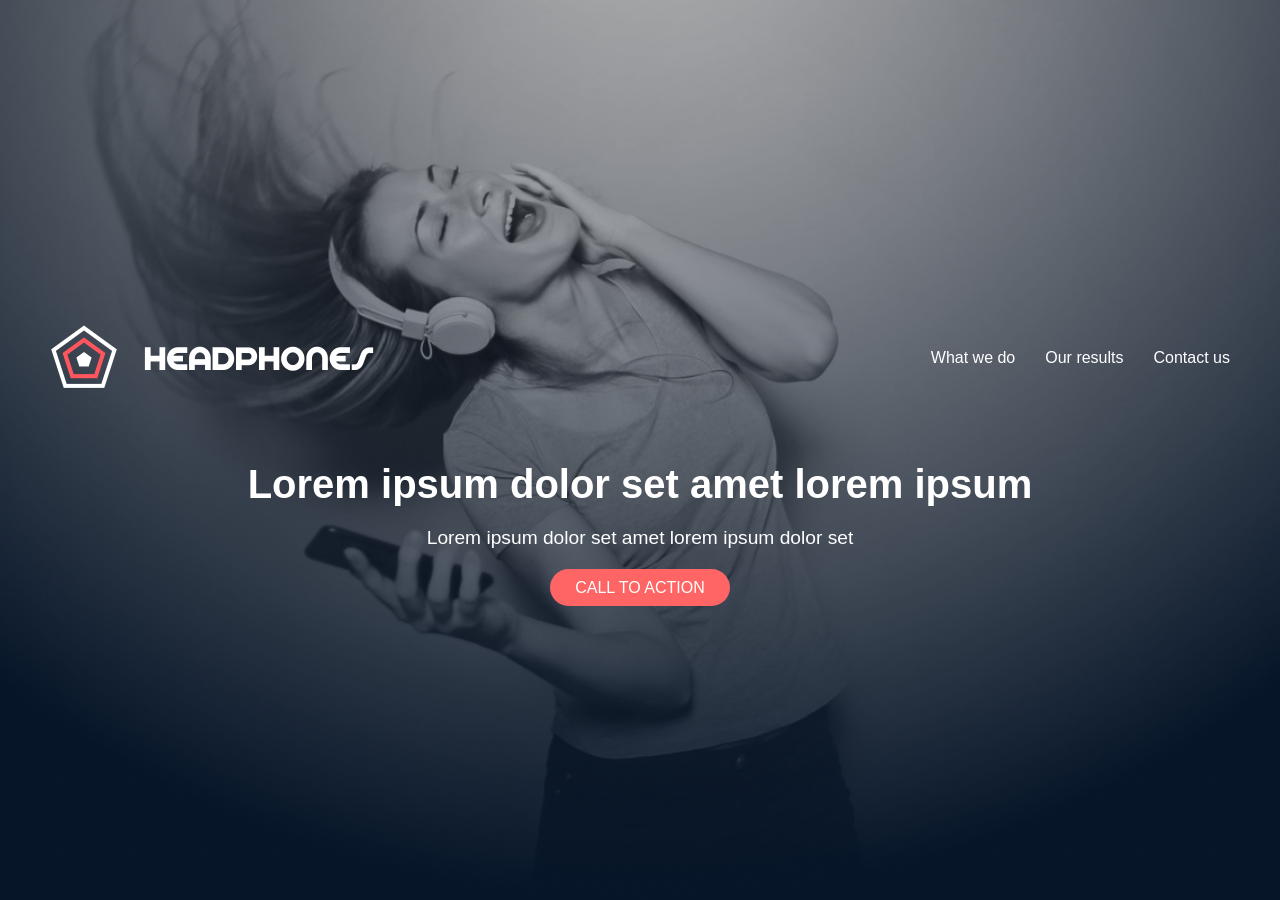
<file: 0-index.html>
<!DOCTYPE html>
<html lang="en">
  <head>
    <meta charset="UTF-8" />
    <title>Headphones</title>
    <meta name="viewport" content="width=device-width, initial-scale=1.0" />
    <link rel="stylesheet" href="0-styles.css" />
  </head>
  <body>
    <header class="hero">
      <div class="container">
        <div class="logo">
          <img src="images/logo_headphones.png" alt="Headphones logo" />
        </div>
        <nav class="navbar">
          <ul>
            <li><a href="#">What we do</a></li>
            <li><a href="#">Our results</a></li>
            <li><a href="#">Contact us</a></li>
          </ul>
        </nav>
      </div>

      <div class="hero-text">
        <h1>Lorem ipsum dolor set amet lorem ipsum</h1>
        <p>Lorem ipsum dolor set amet lorem ipsum dolor set</p>
        <a class="btn" href="#">CALL TO ACTION</a>
      </div>
    </header>
  </body>
</html>
</file>
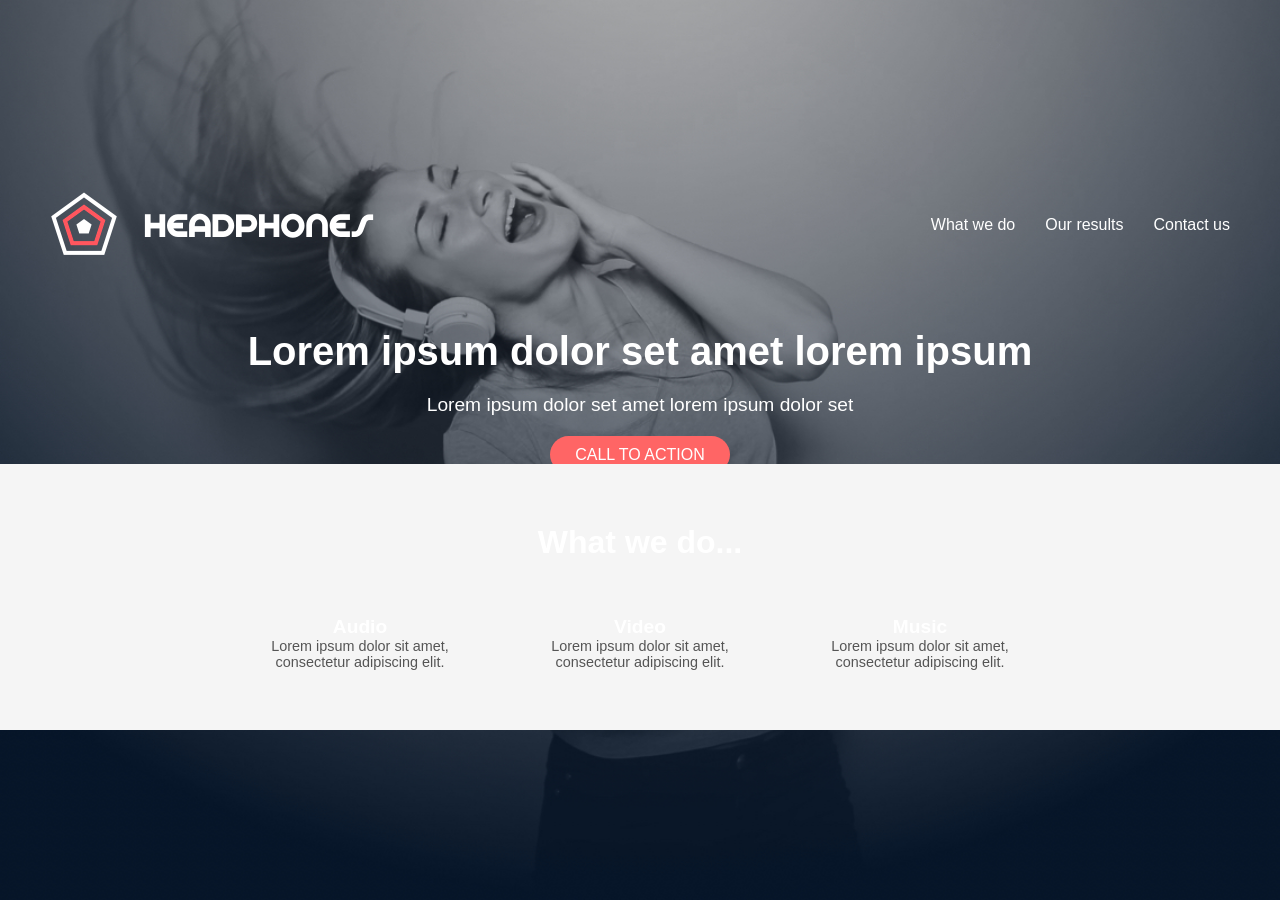
<file: 1-index.html>
<!DOCTYPE html>
<html lang="en">
  <head>
    <meta charset="UTF-8" />
    <title>Headphones</title>
    <meta name="viewport" content="width=device-width, initial-scale=1.0" />
    <link rel="stylesheet" href="1-styles.css" />
  </head>
  <body>
    <header class="hero">
      <div class="container">
        <div class="logo">
          <img src="images/logo_headphones.png" alt="Headphones logo" />
        </div>
        <nav class="navbar">
          <ul>
            <li><a href="#">What we do</a></li>
            <li><a href="#">Our results</a></li>
            <li><a href="#">Contact us</a></li>
          </ul>
        </nav>
      </div>

      <div class="hero-text">
        <h1>Lorem ipsum dolor set amet lorem ipsum</h1>
        <p>Lorem ipsum dolor set amet lorem ipsum dolor set</p>
        <a class="btn" href="#">CALL TO ACTION</a>
      </div>
      <section class="what-we-do">
  <h2>What we do...</h2>
  <div class="features">
    <div class="feature">
      <span class="holberton_school-icon-ic_sound"></span>
      <h3>Audio</h3>
      <p>Lorem ipsum dolor sit amet, consectetur adipiscing elit.</p>
    </div>
    <div class="feature">
      <span class="holberton_school-icon-ic_video"></span>
      <h3>Video</h3>
      <p>Lorem ipsum dolor sit amet, consectetur adipiscing elit.</p>
    </div>
    <div class="feature">
      <span class="holberton_school-icon-ic_music"></span>
      <h3>Music</h3>
      <p>Lorem ipsum dolor sit amet, consectetur adipiscing elit.</p>
    </div>
  </div>
</section>

    </header>
  </body>
</html>
</file>
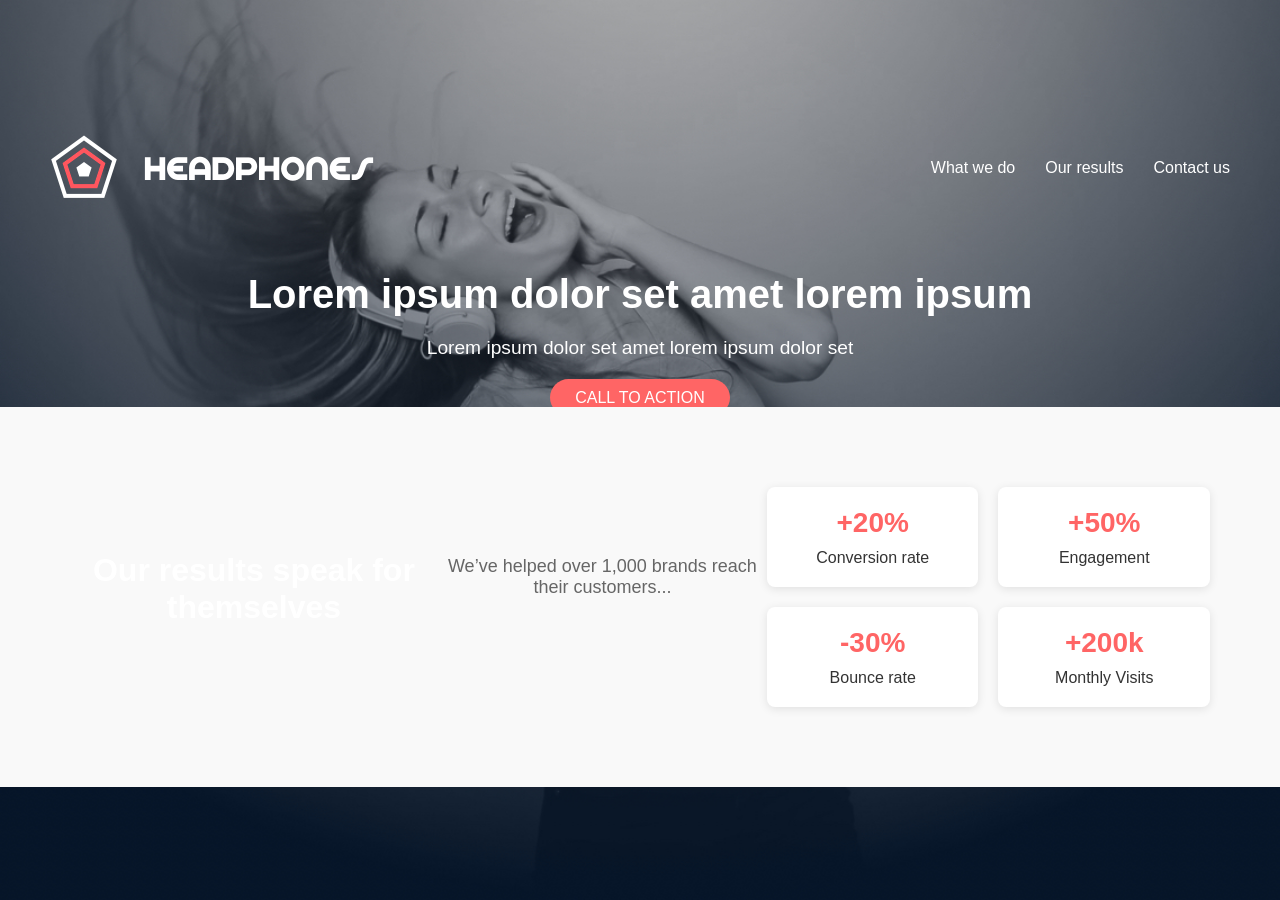
<file: 2-index.html>
<!DOCTYPE html>
<html lang="en">
  <head>
    <meta charset="UTF-8" />
    <title>Headphones</title>
    <meta name="viewport" content="width=device-width, initial-scale=1.0" />
    <link rel="stylesheet" href="2-styles.css" />
  </head>
  <body>
    <header class="hero">
      <div class="container">
        <div class="logo">
          <img src="images/logo_headphones.png" alt="Headphones logo" />
        </div>
        <nav class="navbar">
          <ul>
            <li><a href="#">What we do</a></li>
            <li><a href="#">Our results</a></li>
            <li><a href="#">Contact us</a></li>
          </ul>
        </nav>
      </div>

      <div class="hero-text">
        <h1>Lorem ipsum dolor set amet lorem ipsum</h1>
        <p>Lorem ipsum dolor set amet lorem ipsum dolor set</p>
        <a class="btn" href="#">CALL TO ACTION</a>
      </div>
      <section class="results-section">
  <div class="container">
    <h2 class="section-title">Our results speak for themselves</h2>
    <p class="section-description">We’ve helped over 1,000 brands reach their customers...</p>

    <div class="results-cards">
      <div class="result-card">
        <h3>+20%</h3>
        <p>Conversion rate</p>
      </div>
      <div class="result-card">
        <h3>+50%</h3>
        <p>Engagement</p>
      </div>
      <div class="result-card">
        <h3>-30%</h3>
        <p>Bounce rate</p>
      </div>
      <div class="result-card">
        <h3>+200k</h3>
        <p>Monthly Visits</p>
      </div>
    </div>
  </div>
</section>

    </header>
  </body>
</html>
</file>
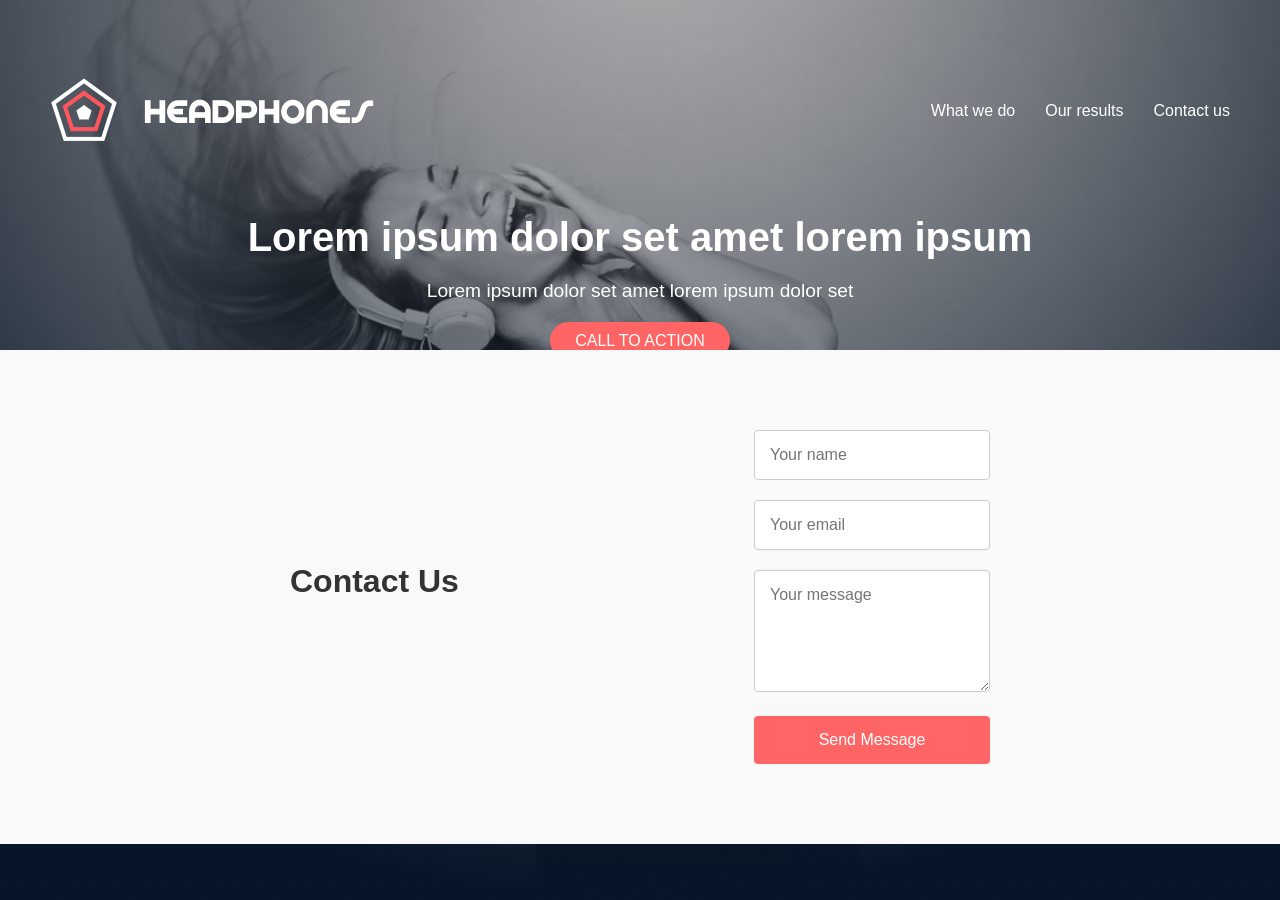
<file: 3-index.html>
<!DOCTYPE html>
<html lang="en">
  <head>
    <meta charset="UTF-8" />
    <title>Headphones</title>
    <meta name="viewport" content="width=device-width, initial-scale=1.0" />
    <link rel="stylesheet" href="3-styles.css" />
  </head>
  <body>
    <header class="hero">
      <div class="container">
        <div class="logo">
          <img src="images/logo_headphones.png" alt="Headphones logo" />
        </div>
        <nav class="navbar">
          <ul>
            <li><a href="#">What we do</a></li>
            <li><a href="#">Our results</a></li>
            <li><a href="#">Contact us</a></li>
          </ul>
        </nav>
      </div>

      <div class="hero-text">
        <h1>Lorem ipsum dolor set amet lorem ipsum</h1>
        <p>Lorem ipsum dolor set amet lorem ipsum dolor set</p>
        <a class="btn" href="#">CALL TO ACTION</a>
      </div>
     <section class="contact" id="contact">
  <div class="container">
    <h2 class="section-title">Contact Us</h2>
    <form class="contact-form">
      <div class="form-group">
        <input type="text" placeholder="Your name" name="name" required>
      </div>
      <div class="form-group">
        <input type="email" placeholder="Your email" name="email" required>
      </div>
      <div class="form-group">
        <textarea placeholder="Your message" name="message" rows="5" required></textarea>
      </div>
      <button type="submit" class="btn-submit">Send Message</button>
    </form>
  </div>
</section>

    </header>
  </body>
</html>
</file>
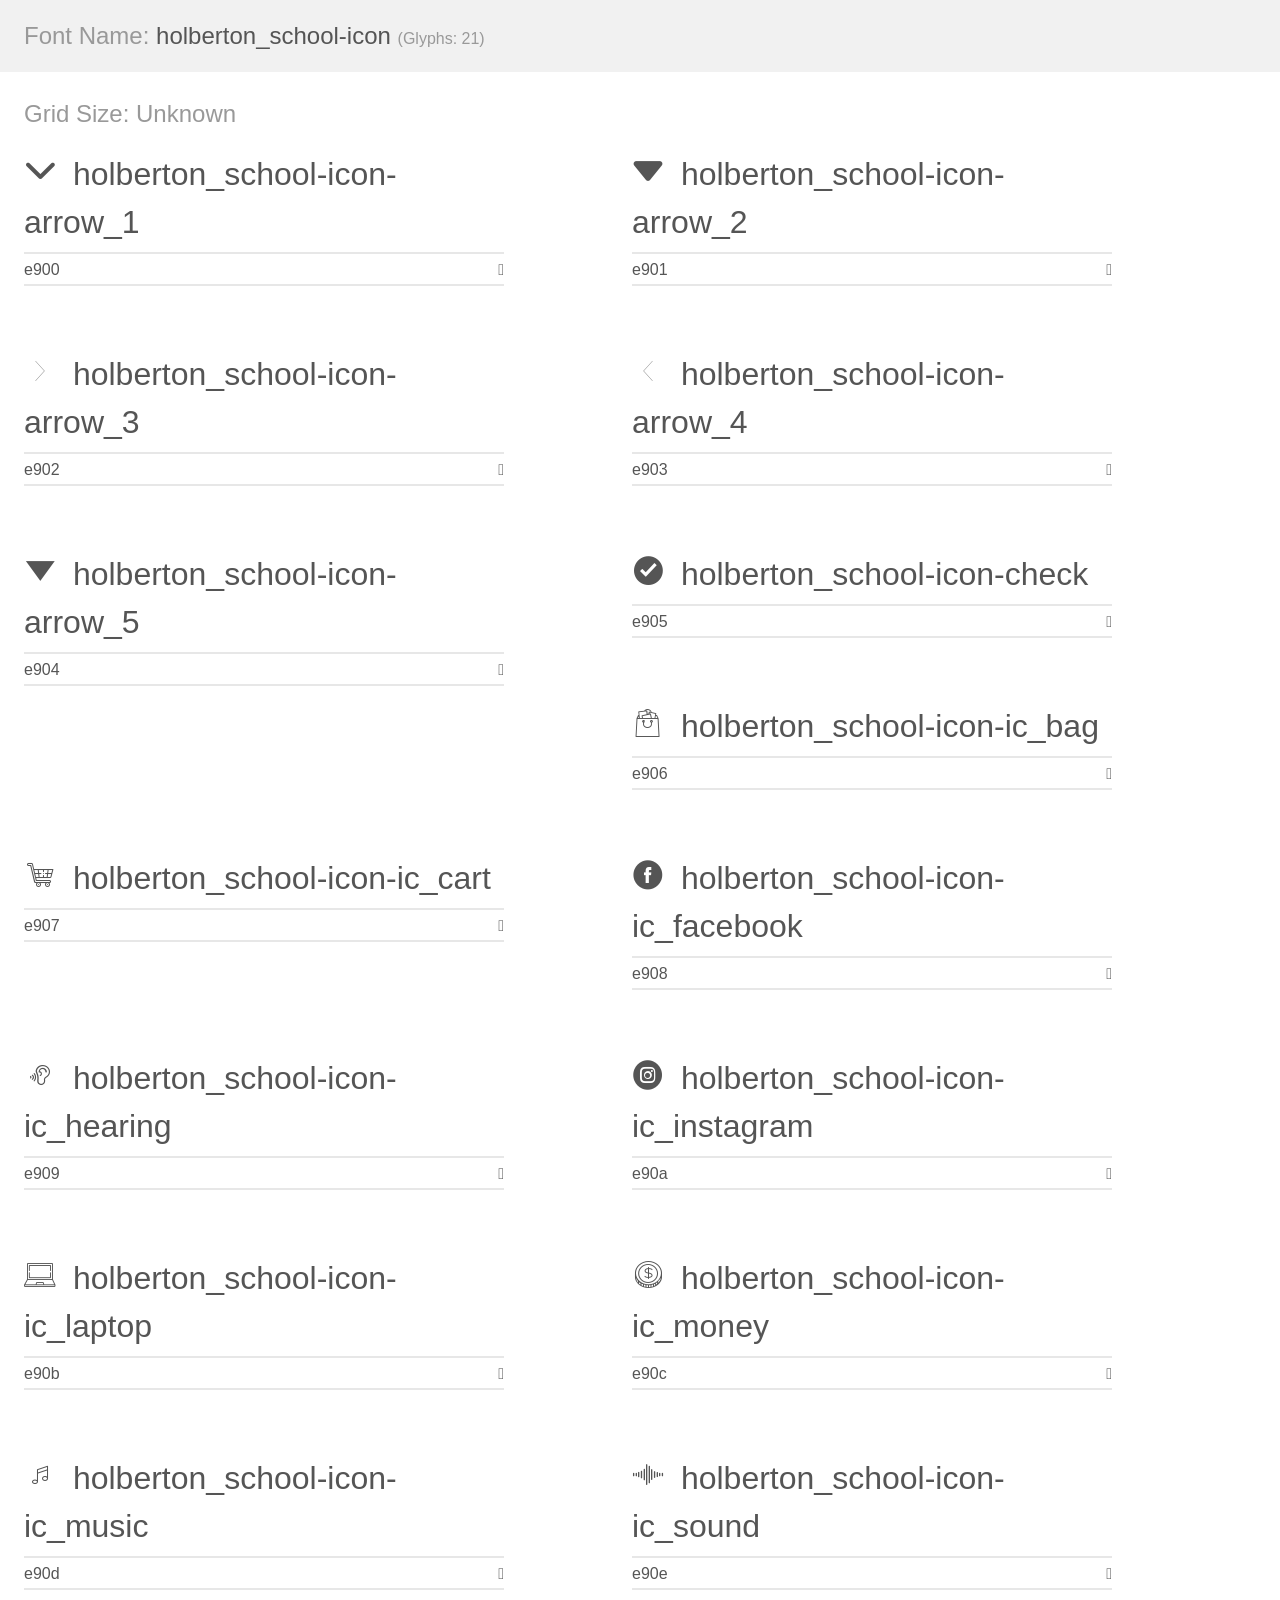
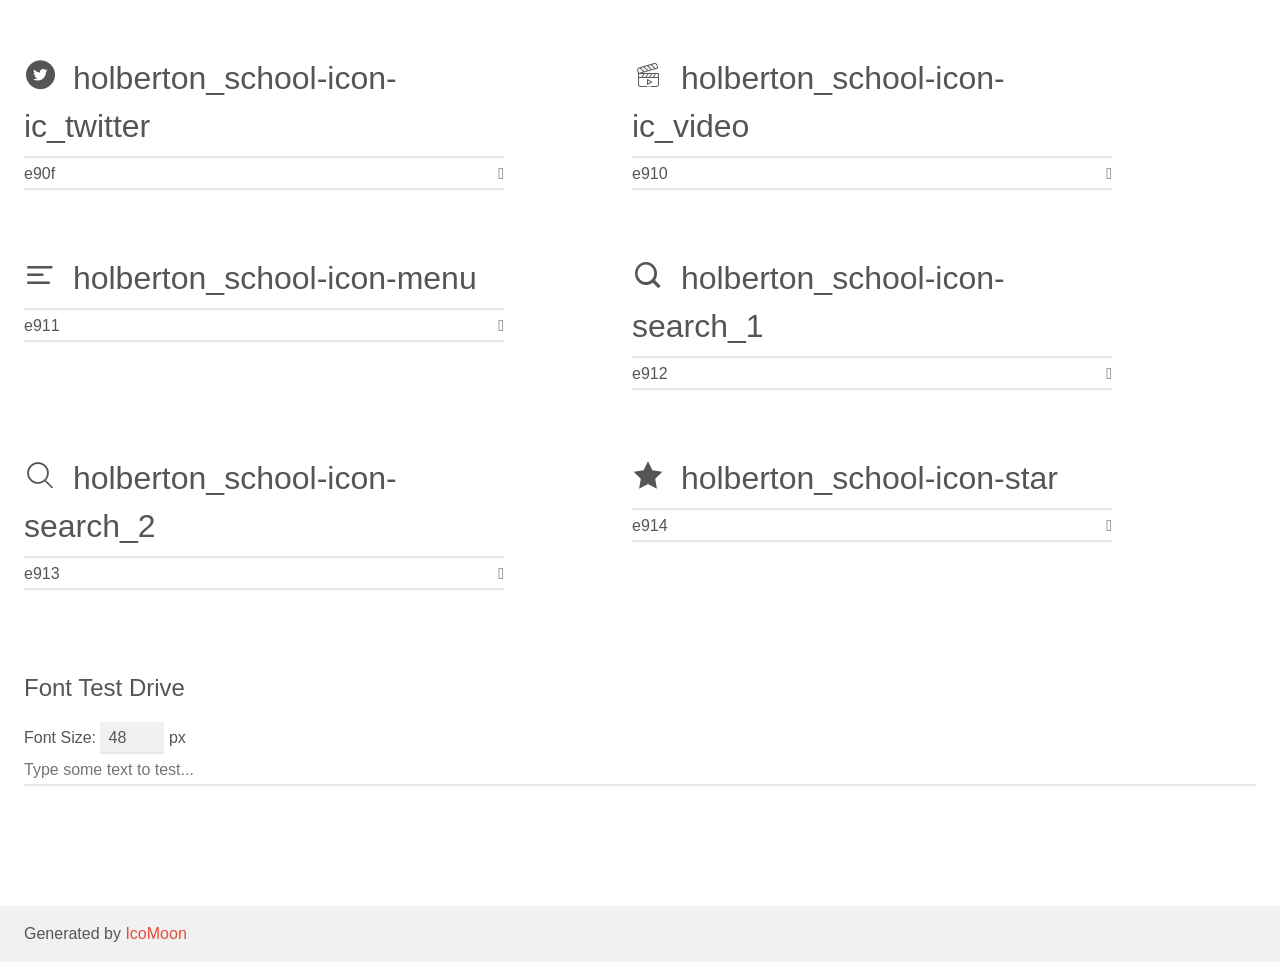
<file: holberton_school-icon/demo.html>
<!doctype html>
<html>
<head>
    <meta charset="utf-8">
    <title>IcoMoon Demo</title>
    <meta name="description" content="An Icon Font Generated By IcoMoon.io">
    <meta name="viewport" content="width=device-width, initial-scale=1">
    <link rel="stylesheet" href="demo-files/demo.css">
    <link rel="stylesheet" href="style.css"></head>
<body>
    <div class="bgc1 clearfix">
        <h1 class="mhmm mvm"><span class="fgc1">Font Name:</span> holberton_school-icon <small class="fgc1">(Glyphs:&nbsp;21)</small></h1>
    </div>
    <div class="clearfix mhl ptl">
        <h1 class="mvm mtn fgc1">Grid Size: Unknown</h1>
        <div class="glyph fs1">
            <div class="clearfix bshadow0 pbs">
                <span class="holberton_school-icon-arrow_1"></span>
                <span class="mls"> holberton_school-icon-arrow_1</span>
            </div>
            <fieldset class="fs0 size1of1 clearfix hidden-false">
                <input type="text" readonly value="e900" class="unit size1of2" />
                <input type="text" maxlength="1" readonly value="&#xe900;" class="unitRight size1of2 talign-right" />
            </fieldset>
            <div class="fs0 bshadow0 clearfix hidden-true">
                <span class="unit pvs fgc1">liga: </span>
                <input type="text" readonly value="" class="liga unitRight" />
            </div>
        </div>
        <div class="glyph fs1">
            <div class="clearfix bshadow0 pbs">
                <span class="holberton_school-icon-arrow_2"></span>
                <span class="mls"> holberton_school-icon-arrow_2</span>
            </div>
            <fieldset class="fs0 size1of1 clearfix hidden-false">
                <input type="text" readonly value="e901" class="unit size1of2" />
                <input type="text" maxlength="1" readonly value="&#xe901;" class="unitRight size1of2 talign-right" />
            </fieldset>
            <div class="fs0 bshadow0 clearfix hidden-true">
                <span class="unit pvs fgc1">liga: </span>
                <input type="text" readonly value="" class="liga unitRight" />
            </div>
        </div>
        <div class="glyph fs1">
            <div class="clearfix bshadow0 pbs">
                <span class="holberton_school-icon-arrow_3"></span>
                <span class="mls"> holberton_school-icon-arrow_3</span>
            </div>
            <fieldset class="fs0 size1of1 clearfix hidden-false">
                <input type="text" readonly value="e902" class="unit size1of2" />
                <input type="text" maxlength="1" readonly value="&#xe902;" class="unitRight size1of2 talign-right" />
            </fieldset>
            <div class="fs0 bshadow0 clearfix hidden-true">
                <span class="unit pvs fgc1">liga: </span>
                <input type="text" readonly value="" class="liga unitRight" />
            </div>
        </div>
        <div class="glyph fs1">
            <div class="clearfix bshadow0 pbs">
                <span class="holberton_school-icon-arrow_4"></span>
                <span class="mls"> holberton_school-icon-arrow_4</span>
            </div>
            <fieldset class="fs0 size1of1 clearfix hidden-false">
                <input type="text" readonly value="e903" class="unit size1of2" />
                <input type="text" maxlength="1" readonly value="&#xe903;" class="unitRight size1of2 talign-right" />
            </fieldset>
            <div class="fs0 bshadow0 clearfix hidden-true">
                <span class="unit pvs fgc1">liga: </span>
                <input type="text" readonly value="" class="liga unitRight" />
            </div>
        </div>
        <div class="glyph fs1">
            <div class="clearfix bshadow0 pbs">
                <span class="holberton_school-icon-arrow_5"></span>
                <span class="mls"> holberton_school-icon-arrow_5</span>
            </div>
            <fieldset class="fs0 size1of1 clearfix hidden-false">
                <input type="text" readonly value="e904" class="unit size1of2" />
                <input type="text" maxlength="1" readonly value="&#xe904;" class="unitRight size1of2 talign-right" />
            </fieldset>
            <div class="fs0 bshadow0 clearfix hidden-true">
                <span class="unit pvs fgc1">liga: </span>
                <input type="text" readonly value="" class="liga unitRight" />
            </div>
        </div>
        <div class="glyph fs1">
            <div class="clearfix bshadow0 pbs">
                <span class="holberton_school-icon-check"></span>
                <span class="mls"> holberton_school-icon-check</span>
            </div>
            <fieldset class="fs0 size1of1 clearfix hidden-false">
                <input type="text" readonly value="e905" class="unit size1of2" />
                <input type="text" maxlength="1" readonly value="&#xe905;" class="unitRight size1of2 talign-right" />
            </fieldset>
            <div class="fs0 bshadow0 clearfix hidden-true">
                <span class="unit pvs fgc1">liga: </span>
                <input type="text" readonly value="" class="liga unitRight" />
            </div>
        </div>
        <div class="glyph fs1">
            <div class="clearfix bshadow0 pbs">
                <span class="holberton_school-icon-ic_bag"></span>
                <span class="mls"> holberton_school-icon-ic_bag</span>
            </div>
            <fieldset class="fs0 size1of1 clearfix hidden-false">
                <input type="text" readonly value="e906" class="unit size1of2" />
                <input type="text" maxlength="1" readonly value="&#xe906;" class="unitRight size1of2 talign-right" />
            </fieldset>
            <div class="fs0 bshadow0 clearfix hidden-true">
                <span class="unit pvs fgc1">liga: </span>
                <input type="text" readonly value="" class="liga unitRight" />
            </div>
        </div>
        <div class="glyph fs1">
            <div class="clearfix bshadow0 pbs">
                <span class="holberton_school-icon-ic_cart"></span>
                <span class="mls"> holberton_school-icon-ic_cart</span>
            </div>
            <fieldset class="fs0 size1of1 clearfix hidden-false">
                <input type="text" readonly value="e907" class="unit size1of2" />
                <input type="text" maxlength="1" readonly value="&#xe907;" class="unitRight size1of2 talign-right" />
            </fieldset>
            <div class="fs0 bshadow0 clearfix hidden-true">
                <span class="unit pvs fgc1">liga: </span>
                <input type="text" readonly value="" class="liga unitRight" />
            </div>
        </div>
        <div class="glyph fs1">
            <div class="clearfix bshadow0 pbs">
                <span class="holberton_school-icon-ic_facebook"></span>
                <span class="mls"> holberton_school-icon-ic_facebook</span>
            </div>
            <fieldset class="fs0 size1of1 clearfix hidden-false">
                <input type="text" readonly value="e908" class="unit size1of2" />
                <input type="text" maxlength="1" readonly value="&#xe908;" class="unitRight size1of2 talign-right" />
            </fieldset>
            <div class="fs0 bshadow0 clearfix hidden-true">
                <span class="unit pvs fgc1">liga: </span>
                <input type="text" readonly value="" class="liga unitRight" />
            </div>
        </div>
        <div class="glyph fs1">
            <div class="clearfix bshadow0 pbs">
                <span class="holberton_school-icon-ic_hearing"></span>
                <span class="mls"> holberton_school-icon-ic_hearing</span>
            </div>
            <fieldset class="fs0 size1of1 clearfix hidden-false">
                <input type="text" readonly value="e909" class="unit size1of2" />
                <input type="text" maxlength="1" readonly value="&#xe909;" class="unitRight size1of2 talign-right" />
            </fieldset>
            <div class="fs0 bshadow0 clearfix hidden-true">
                <span class="unit pvs fgc1">liga: </span>
                <input type="text" readonly value="" class="liga unitRight" />
            </div>
        </div>
        <div class="glyph fs1">
            <div class="clearfix bshadow0 pbs">
                <span class="holberton_school-icon-ic_instagram"></span>
                <span class="mls"> holberton_school-icon-ic_instagram</span>
            </div>
            <fieldset class="fs0 size1of1 clearfix hidden-false">
                <input type="text" readonly value="e90a" class="unit size1of2" />
                <input type="text" maxlength="1" readonly value="&#xe90a;" class="unitRight size1of2 talign-right" />
            </fieldset>
            <div class="fs0 bshadow0 clearfix hidden-true">
                <span class="unit pvs fgc1">liga: </span>
                <input type="text" readonly value="" class="liga unitRight" />
            </div>
        </div>
        <div class="glyph fs1">
            <div class="clearfix bshadow0 pbs">
                <span class="holberton_school-icon-ic_laptop"></span>
                <span class="mls"> holberton_school-icon-ic_laptop</span>
            </div>
            <fieldset class="fs0 size1of1 clearfix hidden-false">
                <input type="text" readonly value="e90b" class="unit size1of2" />
                <input type="text" maxlength="1" readonly value="&#xe90b;" class="unitRight size1of2 talign-right" />
            </fieldset>
            <div class="fs0 bshadow0 clearfix hidden-true">
                <span class="unit pvs fgc1">liga: </span>
                <input type="text" readonly value="" class="liga unitRight" />
            </div>
        </div>
        <div class="glyph fs1">
            <div class="clearfix bshadow0 pbs">
                <span class="holberton_school-icon-ic_money"></span>
                <span class="mls"> holberton_school-icon-ic_money</span>
            </div>
            <fieldset class="fs0 size1of1 clearfix hidden-false">
                <input type="text" readonly value="e90c" class="unit size1of2" />
                <input type="text" maxlength="1" readonly value="&#xe90c;" class="unitRight size1of2 talign-right" />
            </fieldset>
            <div class="fs0 bshadow0 clearfix hidden-true">
                <span class="unit pvs fgc1">liga: </span>
                <input type="text" readonly value="" class="liga unitRight" />
            </div>
        </div>
        <div class="glyph fs1">
            <div class="clearfix bshadow0 pbs">
                <span class="holberton_school-icon-ic_music"></span>
                <span class="mls"> holberton_school-icon-ic_music</span>
            </div>
            <fieldset class="fs0 size1of1 clearfix hidden-false">
                <input type="text" readonly value="e90d" class="unit size1of2" />
                <input type="text" maxlength="1" readonly value="&#xe90d;" class="unitRight size1of2 talign-right" />
            </fieldset>
            <div class="fs0 bshadow0 clearfix hidden-true">
                <span class="unit pvs fgc1">liga: </span>
                <input type="text" readonly value="" class="liga unitRight" />
            </div>
        </div>
        <div class="glyph fs1">
            <div class="clearfix bshadow0 pbs">
                <span class="holberton_school-icon-ic_sound"></span>
                <span class="mls"> holberton_school-icon-ic_sound</span>
            </div>
            <fieldset class="fs0 size1of1 clearfix hidden-false">
                <input type="text" readonly value="e90e" class="unit size1of2" />
                <input type="text" maxlength="1" readonly value="&#xe90e;" class="unitRight size1of2 talign-right" />
            </fieldset>
            <div class="fs0 bshadow0 clearfix hidden-true">
                <span class="unit pvs fgc1">liga: </span>
                <input type="text" readonly value="" class="liga unitRight" />
            </div>
        </div>
        <div class="glyph fs1">
            <div class="clearfix bshadow0 pbs">
                <span class="holberton_school-icon-ic_twitter"></span>
                <span class="mls"> holberton_school-icon-ic_twitter</span>
            </div>
            <fieldset class="fs0 size1of1 clearfix hidden-false">
                <input type="text" readonly value="e90f" class="unit size1of2" />
                <input type="text" maxlength="1" readonly value="&#xe90f;" class="unitRight size1of2 talign-right" />
            </fieldset>
            <div class="fs0 bshadow0 clearfix hidden-true">
                <span class="unit pvs fgc1">liga: </span>
                <input type="text" readonly value="" class="liga unitRight" />
            </div>
        </div>
        <div class="glyph fs1">
            <div class="clearfix bshadow0 pbs">
                <span class="holberton_school-icon-ic_video"></span>
                <span class="mls"> holberton_school-icon-ic_video</span>
            </div>
            <fieldset class="fs0 size1of1 clearfix hidden-false">
                <input type="text" readonly value="e910" class="unit size1of2" />
                <input type="text" maxlength="1" readonly value="&#xe910;" class="unitRight size1of2 talign-right" />
            </fieldset>
            <div class="fs0 bshadow0 clearfix hidden-true">
                <span class="unit pvs fgc1">liga: </span>
                <input type="text" readonly value="" class="liga unitRight" />
            </div>
        </div>
        <div class="glyph fs1">
            <div class="clearfix bshadow0 pbs">
                <span class="holberton_school-icon-menu"></span>
                <span class="mls"> holberton_school-icon-menu</span>
            </div>
            <fieldset class="fs0 size1of1 clearfix hidden-false">
                <input type="text" readonly value="e911" class="unit size1of2" />
                <input type="text" maxlength="1" readonly value="&#xe911;" class="unitRight size1of2 talign-right" />
            </fieldset>
            <div class="fs0 bshadow0 clearfix hidden-true">
                <span class="unit pvs fgc1">liga: </span>
                <input type="text" readonly value="" class="liga unitRight" />
            </div>
        </div>
        <div class="glyph fs1">
            <div class="clearfix bshadow0 pbs">
                <span class="holberton_school-icon-search_1"></span>
                <span class="mls"> holberton_school-icon-search_1</span>
            </div>
            <fieldset class="fs0 size1of1 clearfix hidden-false">
                <input type="text" readonly value="e912" class="unit size1of2" />
                <input type="text" maxlength="1" readonly value="&#xe912;" class="unitRight size1of2 talign-right" />
            </fieldset>
            <div class="fs0 bshadow0 clearfix hidden-true">
                <span class="unit pvs fgc1">liga: </span>
                <input type="text" readonly value="" class="liga unitRight" />
            </div>
        </div>
        <div class="glyph fs1">
            <div class="clearfix bshadow0 pbs">
                <span class="holberton_school-icon-search_2"></span>
                <span class="mls"> holberton_school-icon-search_2</span>
            </div>
            <fieldset class="fs0 size1of1 clearfix hidden-false">
                <input type="text" readonly value="e913" class="unit size1of2" />
                <input type="text" maxlength="1" readonly value="&#xe913;" class="unitRight size1of2 talign-right" />
            </fieldset>
            <div class="fs0 bshadow0 clearfix hidden-true">
                <span class="unit pvs fgc1">liga: </span>
                <input type="text" readonly value="" class="liga unitRight" />
            </div>
        </div>
        <div class="glyph fs1">
            <div class="clearfix bshadow0 pbs">
                <span class="holberton_school-icon-star"></span>
                <span class="mls"> holberton_school-icon-star</span>
            </div>
            <fieldset class="fs0 size1of1 clearfix hidden-false">
                <input type="text" readonly value="e914" class="unit size1of2" />
                <input type="text" maxlength="1" readonly value="&#xe914;" class="unitRight size1of2 talign-right" />
            </fieldset>
            <div class="fs0 bshadow0 clearfix hidden-true">
                <span class="unit pvs fgc1">liga: </span>
                <input type="text" readonly value="" class="liga unitRight" />
            </div>
        </div>
    </div>

    <!--[if gt IE 8]><!-->
    <div class="mhl clearfix mbl">
        <h1>Font Test Drive</h1>
        <label>
            Font Size: <input id="fontSize" type="number" class="textbox0 mbm"
            min="8" value="48" />
            px
        </label>
        <input id="testText" type="text" class="phl size1of1 mvl"
        placeholder="Type some text to test..." value=""/>
        <div id="testDrive" class="holberton_school-icon-" style="font-family: holberton_school-icon">&nbsp;
        </div>
    </div>
    <!--<![endif]-->
    <div class="bgc1 clearfix">
        <p class="mhl">Generated by <a href="https://icomoon.io/app">IcoMoon</a></p>
    </div>

    <script src="demo-files/demo.js"></script>
</body>
</html>
</file>
<file: 0-styles.css>
/* Reset CSS */
* {
  margin: 0;
  padding: 0;
  box-sizing: border-box;
}

/* Variables */
:root {
  --main-color: #ff6565;
  --white: #ffffff;
}

/* Global styles */
body {
  font-family: Arial, sans-serif;
  color: var(--white);
  background-color: #1d1d1d;
}

/* Header section */
.hero {
  background: url("images/headphones_hero_1.jpg") no-repeat center center/cover;
  height: 100vh;
  text-align: center;
  display: flex;
  flex-direction: column;
  justify-content: center;
}

/* Header container */
.container {
  display: flex;
  justify-content: space-between;
  align-items: center;
  padding: 20px 50px;
}

/* Navigation */
.navbar ul {
  list-style: none;
  display: flex;
  gap: 30px;
}

.navbar a {
  color: var(--white);
  text-decoration: none;
}

/* Hero text */
.hero-text {
  margin-top: 50px;
}

.hero-text h1 {
  font-size: 2.5rem;
  margin-bottom: 20px;
}

.hero-text p {
  font-size: 1.2rem;
  margin-bottom: 30px;
}

.btn {
  background-color: var(--main-color);
  color: var(--white);
  padding: 10px 25px;
  text-decoration: none;
  border-radius: 25px;
  transition: opacity 0.3s ease;
}

.btn:hover {
  opacity: 0.9;

}
</file>
<file: 1-styles.css>
/* Reset CSS */
* {
  margin: 0;
  padding: 0;
  box-sizing: border-box;
}

/* Variables */
:root {
  --main-color: #ff6565;
  --white: #ffffff;
}

/* Global styles */
body {
  font-family: Arial, sans-serif;
  color: var(--white);
  background-color: #1d1d1d;
}

/* Header section */
.hero {
  background: url("images/headphones_hero_1.jpg") no-repeat center center/cover;
  height: 100vh;
  text-align: center;
  display: flex;
  flex-direction: column;
  justify-content: center;
}

/* Header container */
.container {
  display: flex;
  justify-content: space-between;
  align-items: center;
  padding: 20px 50px;
}

/* Navigation */
.navbar ul {
  list-style: none;
  display: flex;
  gap: 30px;
}

.navbar a {
  color: var(--white);
  text-decoration: none;
}

/* Hero text */
.hero-text {
  margin-top: 50px;
}

.hero-text h1 {
  font-size: 2.5rem;
  margin-bottom: 20px;
}

.hero-text p {
  font-size: 1.2rem;
  margin-bottom: 30px;
}

.btn {
  background-color: var(--main-color);
  color: var(--white);
  padding: 10px 25px;
  text-decoration: none;
  border-radius: 25px;
  transition: opacity 0.3s ease;
}

.btn:hover {
  opacity: 0.9;
}
.what-we-do {
  text-align: center;
  padding: 60px 20px;
  background-color: #f5f5f5;
}

.what-we-do h2 {
  font-size: 2rem;
  margin-bottom: 40px;
}

.features {
  display: flex;
  justify-content: center;
  gap: 30px;
  flex-wrap: wrap;
}

.feature {
  max-width: 250px;
}

.feature span {
  font-size: 48px;
  color: #FF6565;
}

.feature h3 {
  font-size: 1.2rem;
  margin-top: 15px;
}

.feature p {
  font-size: 0.9rem;
  color: #555;
}
</file>
<file: 2-styles.css>
/* Reset CSS */
* {
  margin: 0;
  padding: 0;
  box-sizing: border-box;
}

/* Variables */
:root {
  --main-color: #ff6565;
  --white: #ffffff;
}

/* Global styles */
body {
  font-family: Arial, sans-serif;
  color: var(--white);
  background-color: #1d1d1d;
}

/* Header section */
.hero {
  background: url("images/headphones_hero_1.jpg") no-repeat center center/cover;
  height: 100vh;
  text-align: center;
  display: flex;
  flex-direction: column;
  justify-content: center;
}

/* Header container */
.container {
  display: flex;
  justify-content: space-between;
  align-items: center;
  padding: 20px 50px;
}

/* Navigation */
.navbar ul {
  list-style: none;
  display: flex;
  gap: 30px;
}

.navbar a {
  color: var(--white);
  text-decoration: none;
}

/* Hero text */
.hero-text {
  margin-top: 50px;
}

.hero-text h1 {
  font-size: 2.5rem;
  margin-bottom: 20px;
}

.hero-text p {
  font-size: 1.2rem;
  margin-bottom: 30px;
}

.btn {
  background-color: var(--main-color);
  color: var(--white);
  padding: 10px 25px;
  text-decoration: none;
  border-radius: 25px;
  transition: opacity 0.3s ease;
}

.btn:hover {
  opacity: 0.9;
}
.what-we-do {
  text-align: center;
  padding: 60px 20px;
  background-color: #f5f5f5;
}

.what-we-do h2 {
  font-size: 2rem;
  margin-bottom: 40px;
}

.features {
  display: flex;
  justify-content: center;
  gap: 30px;
  flex-wrap: wrap;
}

.feature {
  max-width: 250px;
}

.feature span {
  font-size: 48px;
  color: #FF6565;
}

.feature h3 {
  font-size: 1.2rem;
  margin-top: 15px;
}

.feature p {
  font-size: 0.9rem;
  color: #555;
}
.results-section {
  background-color: #f9f9f9;
  padding: 60px 20px;
  text-align: center;
}

.results-section .section-title {
  font-size: 32px;
  margin-bottom: 15px;
}

.results-section .section-description {
  font-size: 18px;
  color: #666;
  margin-bottom: 40px;
}

.results-cards {
  display: flex;
  justify-content: space-between;
  flex-wrap: wrap;
  max-width: 1000px;
  margin: 0 auto;
  gap: 20px;
}

.result-card {
  background: white;
  border-radius: 8px;
  padding: 20px;
  flex: 1 1 200px;
  box-shadow: 0 2px 10px rgba(0,0,0,0.1);
}

.result-card h3 {
  font-size: 28px;
  color: #FF6565;
}

.result-card p {
  margin-top: 10px;
  color: #333;
}
</file>
<file: 3-styles.css>
/* Reset CSS */
* {
  margin: 0;
  padding: 0;
  box-sizing: border-box;
}

/* Variables */
:root {
  --main-color: #ff6565;
  --white: #ffffff;
}

/* Global styles */
body {
  font-family: Arial, sans-serif;
  color: var(--white);
  background-color: #1d1d1d;
}

/* Header section */
.hero {
  background: url("images/headphones_hero_1.jpg") no-repeat center center/cover;
  height: 100vh;
  text-align: center;
  display: flex;
  flex-direction: column;
  justify-content: center;
}

/* Header container */
.container {
  display: flex;
  justify-content: space-between;
  align-items: center;
  padding: 20px 50px;
}

/* Navigation */
.navbar ul {
  list-style: none;
  display: flex;
  gap: 30px;
}

.navbar a {
  color: var(--white);
  text-decoration: none;
}

/* Hero text */
.hero-text {
  margin-top: 50px;
}

.hero-text h1 {
  font-size: 2.5rem;
  margin-bottom: 20px;
}

.hero-text p {
  font-size: 1.2rem;
  margin-bottom: 30px;
}

.btn {
  background-color: var(--main-color);
  color: var(--white);
  padding: 10px 25px;
  text-decoration: none;
  border-radius: 25px;
  transition: opacity 0.3s ease;
}

.btn:hover {
  opacity: 0.9;
}
.what-we-do {
  text-align: center;
  padding: 60px 20px;
  background-color: #f5f5f5;
}

.what-we-do h2 {
  font-size: 2rem;
  margin-bottom: 40px;
}

.features {
  display: flex;
  justify-content: center;
  gap: 30px;
  flex-wrap: wrap;
}

.feature {
  max-width: 250px;
}

.feature span {
  font-size: 48px;
  color: #FF6565;
}

.feature h3 {
  font-size: 1.2rem;
  margin-top: 15px;
}

.feature p {
  font-size: 0.9rem;
  color: #555;
}
.results-section {
  background-color: #f9f9f9;
  padding: 60px 20px;
  text-align: center;
}

.results-section .section-title {
  font-size: 32px;
  margin-bottom: 15px;
}

.results-section .section-description {
  font-size: 18px;
  color: #666;
  margin-bottom: 40px;
}

.results-cards {
  display: flex;
  justify-content: space-between;
  flex-wrap: wrap;
  max-width: 1000px;
  margin: 0 auto;
  gap: 20px;
}

.result-card {
  background: white;
  border-radius: 8px;
  padding: 20px;
  flex: 1 1 200px;
  box-shadow: 0 2px 10px rgba(0,0,0,0.1);
}

.result-card h3 {
  font-size: 28px;
  color: #FF6565;
}

.result-card p {
  margin-top: 10px;
  color: #333;
}
.contact {
  background-color: #f9f9f9;
  padding: 60px 20px;
  text-align: center;
}

.contact .container {
  max-width: 800px;
  margin: 0 auto;
}

.contact .section-title {
  font-size: 2em;
  margin-bottom: 30px;
  color: #333;
}

.contact-form {
  display: flex;
  flex-direction: column;
  gap: 20px;
}

.contact-form .form-group input,
.contact-form .form-group textarea {
  width: 100%;
  padding: 15px;
  font-size: 1rem;
  border: 1px solid #ccc;
  border-radius: 4px;
  font-family: inherit;
}

.contact-form .btn-submit {
  padding: 15px;
  font-size: 1rem;
  background-color: #FF6565;
  color: #fff;
  border: none;
  border-radius: 4px;
  cursor: pointer;
}

.contact-form .btn-submit:hover {
  opacity: 0.9;
}
</file>
<file: holberton_school-icon/demo-files/demo.css>
body {
  padding: 0;
  margin: 0;
  font-family: sans-serif;
  font-size: 1em;
  line-height: 1.5;
  color: #555;
  background: #fff;
}
h1 {
  font-size: 1.5em;
  font-weight: normal;
}
small {
  font-size: .66666667em;
}
a {
  color: #e74c3c;
  text-decoration: none;
}
a:hover, a:focus {
  box-shadow: 0 1px #e74c3c;
}
.bshadow0, input {
  box-shadow: inset 0 -2px #e7e7e7;
}
input:hover {
  box-shadow: inset 0 -2px #ccc;
}
input, fieldset {
  font-family: sans-serif;
  font-size: 1em;
  margin: 0;
  padding: 0;
  border: 0;
}
input {
  color: inherit;
  line-height: 1.5;
  height: 1.5em;
  padding: .25em 0;
}
input:focus {
  outline: none;
  box-shadow: inset 0 -2px #449fdb;
}
.glyph {
  font-size: 16px;
  width: 15em;
  padding-bottom: 1em;
  margin-right: 4em;
  margin-bottom: 1em;
  float: left;
  overflow: hidden;
}
.liga {
  width: 80%;
  width: calc(100% - 2.5em);
}
.talign-right {
  text-align: right;
}
.talign-center {
  text-align: center;
}
.bgc1 {
  background: #f1f1f1;
}
.fgc1 {
  color: #999;
}
.fgc0 {
  color: #000;
}
p {
  margin-top: 1em;
  margin-bottom: 1em;
}
.mvm {
  margin-top: .75em;
  margin-bottom: .75em;
}
.mtn {
  margin-top: 0;
}
.mtl, .mal {
  margin-top: 1.5em;
}
.mbl, .mal {
  margin-bottom: 1.5em;
}
.mal, .mhl {
  margin-left: 1.5em;
  margin-right: 1.5em;
}
.mhmm {
  margin-left: 1em;
  margin-right: 1em;
}
.mls {
  margin-left: .25em;
}
.ptl {
  padding-top: 1.5em;
}
.pbs, .pvs {
  padding-bottom: .25em;
}
.pvs, .pts {
  padding-top: .25em;
}
.unit {
  float: left;
}
.unitRight {
  float: right;
}
.size1of2 {
  width: 50%;
}
.size1of1 {
  width: 100%;
}
.clearfix:before, .clearfix:after {
  content: " ";
  display: table;
}
.clearfix:after {
  clear: both;
}
.hidden-true {
  display: none;
}
.textbox0 {
  width: 3em;
  background: #f1f1f1;
  padding: .25em .5em;
  line-height: 1.5;
  height: 1.5em;
}
#testDrive {
  display: block;
  padding-top: 24px;
  line-height: 1.5;
}
.fs0 {
  font-size: 16px;
}
.fs1 {
  font-size: 32px;
}
</file>
<file: holberton_school-icon/style.css>
@font-face {
  font-family: 'holberton_school-icon';
  src:  url('fonts/holberton_school-icon.eot?sq4eq4');
  src:  url('fonts/holberton_school-icon.eot?sq4eq4#iefix') format('embedded-opentype'),
    url('fonts/holberton_school-icon.ttf?sq4eq4') format('truetype'),
    url('fonts/holberton_school-icon.woff?sq4eq4') format('woff'),
    url('fonts/holberton_school-icon.svg?sq4eq4#holberton_school-icon') format('svg');
  font-weight: normal;
  font-style: normal;
  font-display: block;
}

[class^="holberton_school-icon-"], [class*=" holberton_school-icon-"] {
  /* use !important to prevent issues with browser extensions that change fonts */
  font-family: 'holberton_school-icon' !important;
  speak: none;
  font-style: normal;
  font-weight: normal;
  font-variant: normal;
  text-transform: none;
  line-height: 1;

  /* Better Font Rendering =========== */
  -webkit-font-smoothing: antialiased;
  -moz-osx-font-smoothing: grayscale;
}

.holberton_school-icon-arrow_1:before {
  content: "\e900";
}
.holberton_school-icon-arrow_2:before {
  content: "\e901";
}
.holberton_school-icon-arrow_3:before {
  content: "\e902";
}
.holberton_school-icon-arrow_4:before {
  content: "\e903";
}
.holberton_school-icon-arrow_5:before {
  content: "\e904";
}
.holberton_school-icon-check:before {
  content: "\e905";
}
.holberton_school-icon-ic_bag:before {
  content: "\e906";
}
.holberton_school-icon-ic_cart:before {
  content: "\e907";
}
.holberton_school-icon-ic_facebook:before {
  content: "\e908";
}
.holberton_school-icon-ic_hearing:before {
  content: "\e909";
}
.holberton_school-icon-ic_instagram:before {
  content: "\e90a";
}
.holberton_school-icon-ic_laptop:before {
  content: "\e90b";
}
.holberton_school-icon-ic_money:before {
  content: "\e90c";
}
.holberton_school-icon-ic_music:before {
  content: "\e90d";
}
.holberton_school-icon-ic_sound:before {
  content: "\e90e";
}
.holberton_school-icon-ic_twitter:before {
  content: "\e90f";
}
.holberton_school-icon-ic_video:before {
  content: "\e910";
}
.holberton_school-icon-menu:before {
  content: "\e911";
}
.holberton_school-icon-search_1:before {
  content: "\e912";
}
.holberton_school-icon-search_2:before {
  content: "\e913";
}
.holberton_school-icon-star:before {
  content: "\e914";
}
</file>
